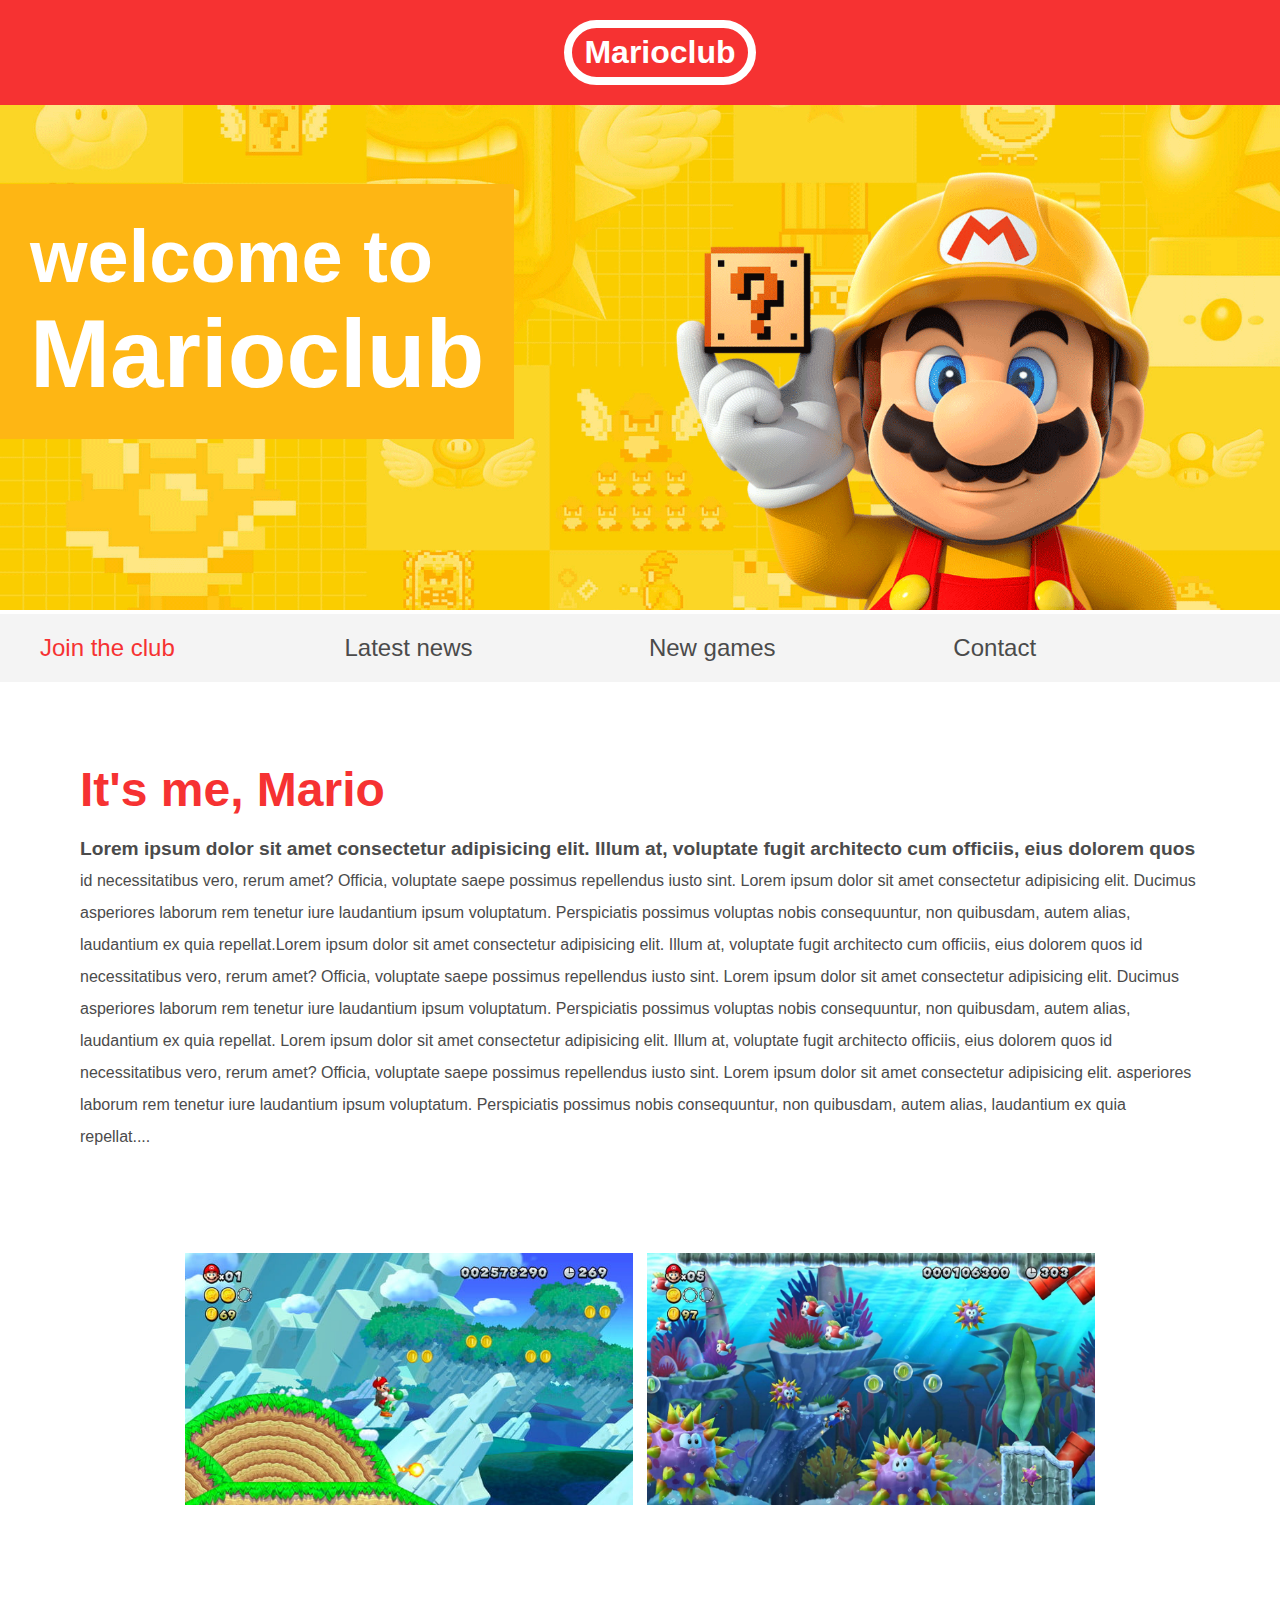
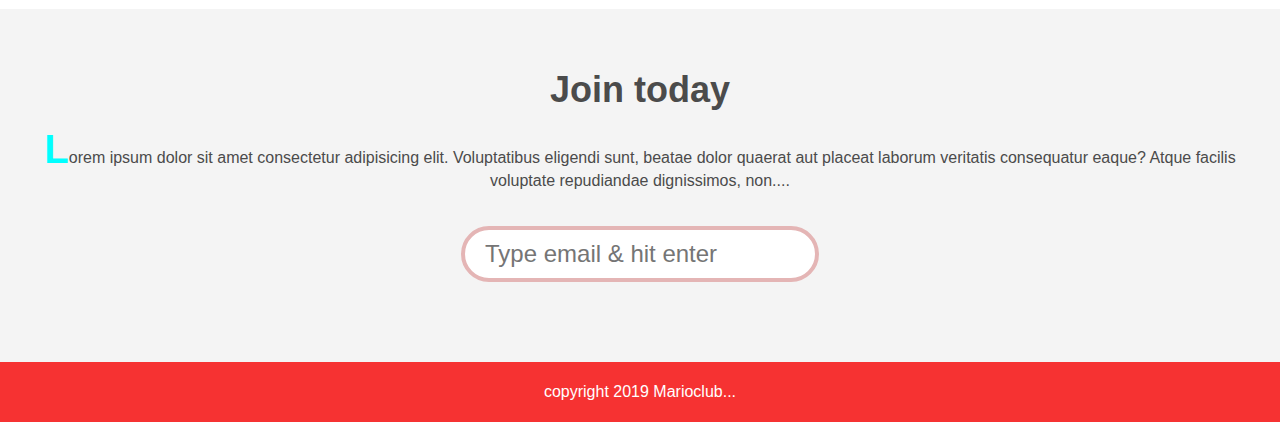
<file: index.html>
<!DOCTYPE html>
<html>
<head>
    <meta name="viewport" content="width=device-width, initial-scale=1.0">
    <link rel="stylesheet" href="style.css">
    <title>Marioclub</title>
</head>
<body>
    
    <header>
        <h1>Marioclub</h1>
    </header>
    <section class="banner">
        <img src="img/banner.png" alt="Marioclub welcome banner">
        <div class="welcome">
            <h2>welcome to <br><span>Marioclub</span></h2>
        </div>
    </section>    
    <nav class="main-nav">
        <ul>
            <li><a href="/join.html" class="join">Join the club</a></li>
            <li><a href="/news.html">Latest news</a></li>
            <li><a href="/games.html">New games</a></li>
            <li><a href="/contact.html">Contact</a></li>
        </ul>
    </nav>
    <main>
        <article>
            <h2>It's me, Mario</h2>
            <p>Lorem ipsum dolor sit amet consectetur adipisicing elit. Illum at, voluptate fugit architecto 
            cum officiis, eius dolorem quos id necessitatibus vero, rerum amet? Officia, voluptate saepe
            possimus repellendus iusto sint. Lorem ipsum dolor sit amet consectetur adipisicing elit. 
            Ducimus asperiores laborum rem tenetur iure laudantium ipsum voluptatum. Perspiciatis possimus
            voluptas nobis consequuntur, non quibusdam, autem alias, laudantium ex quia repellat.Lorem ipsum 
            dolor sit amet consectetur adipisicing elit. Illum at, voluptate fugit architecto 
            cum officiis, eius dolorem quos id necessitatibus vero, rerum amet? Officia, voluptate saepe
            possimus repellendus iusto sint. Lorem ipsum dolor sit amet consectetur adipisicing elit. 
            Ducimus asperiores laborum rem tenetur iure laudantium ipsum voluptatum. Perspiciatis possimus
            voluptas nobis consequuntur, non quibusdam, autem alias, laudantium ex quia repellat.
            Lorem ipsum dolor sit amet consectetur adipisicing elit. Illum at, voluptate fugit architecto 
             officiis, eius dolorem quos id necessitatibus vero, rerum amet? Officia, voluptate saepe
            possimus repellendus iusto sint. Lorem ipsum dolor sit amet consectetur adipisicing elit. 
             asperiores laborum rem tenetur iure laudantium ipsum voluptatum. Perspiciatis possimus
             nobis consequuntur, non quibusdam, autem alias, laudantium ex quia repellat.</p>
        </article>
        <ul class="images">
            <li><img src="img/thumb-1.png" alt="mario thumb 1"></li>
            <li><img src="img/thumb-2.png" alt="mario thumb 2"></li>
        </ul>
    </main>
    <section class="join">
        <h2>Join today</h2>
        <p>Lorem ipsum dolor sit amet consectetur adipisicing elit. Voluptatibus eligendi sunt, beatae dolor quaerat aut
            placeat laborum veritatis consequatur eaque? Atque facilis voluptate repudiandae dignissimos, non.</p>
        <form>
            <input type="email" name="email" placeholder="Type email & hit enter" required>
        </form>
    </section>
    <footer>
        <p class="copyright">copyright 2019 Marioclub</p>
    </footer>





</body>
</html>
</file>
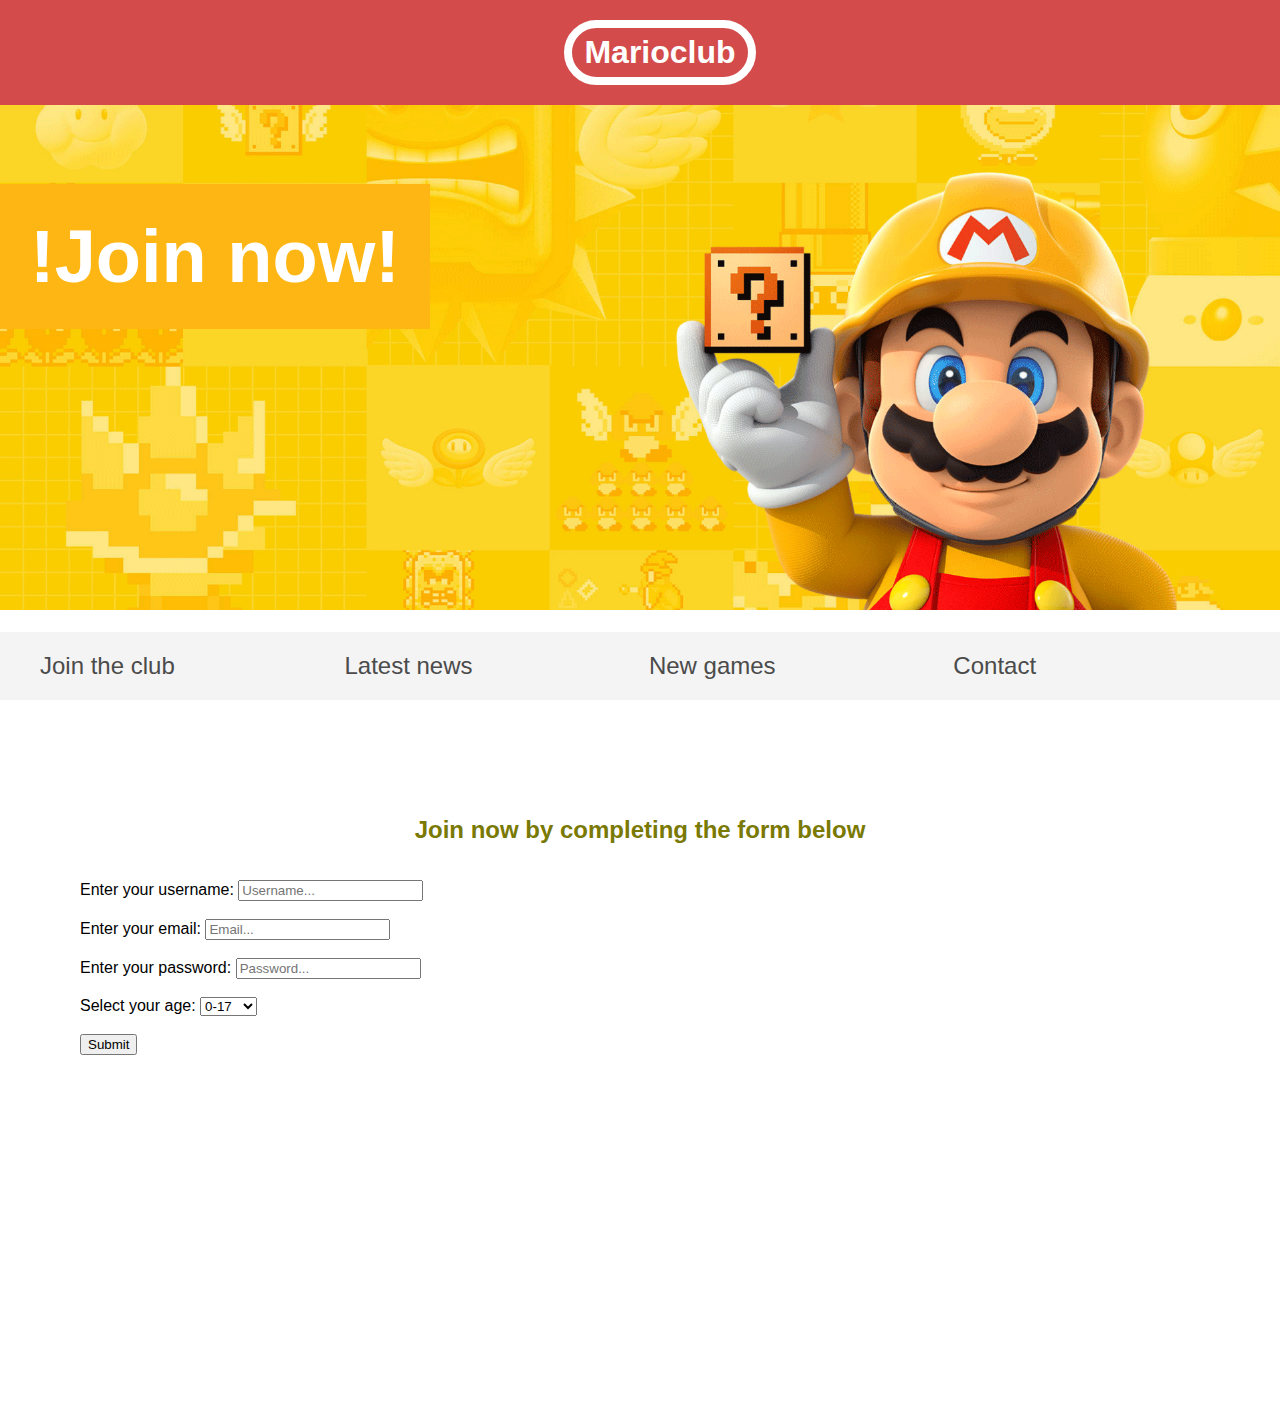
<file: join the club.html>
<!DOCTYPE html>
<html>
 <head>
    <title>Join the club</title>
    <link rel="stylesheet" href="join the club.css">
</head>
<body>
    <header>
        <h1>Marioclub</h1>
    </header>
    <section class="banner">
        <img src="img/banner.png" alt="mario">
        <div class="join">
            <h2>!Join now!</h2>
        </div>
    </section>
    <br>
    
    <nav class="main-nav">
        <ul>
            <li><a href="/join.html" class="join">Join the club</a></li>
            <li><a href="/news.html">Latest news</a></li>
            <li><a href="/games.html">New games</a></li>
            <li><a href="/contact.html">Contact</a></li>
        </ul>
    </nav>
    <br><br>
    <div>
<main>
    <h2>Join now by completing the form below</h2>
<br><br>    
        <form>
            <label for="username">Enter your username: </label>
            <input type="text"  id="username" required placeholder="Username...">
            <br><br>
            <label for="email">Enter your email:</label>
            <input type="email" id="email" required placeholder="Email..." >
            <br><br>
            <label for="password">Enter your password: </label>
            <input type="password" id="password" required placeholder="Password...">
            <br><br>
            <label for="age">Select your age: </label>
            <select name="age" id="age" required>
                <option value="a1">0-17</option>
                <option value="a2">18-25</option>
                <option value="a3">26-35</option>
                <option value="a4">36+</option>
            </select>
            <br><br>
            <input type="submit" value="Submit">
        </form>
        
<br>
<br><br><br>
<br>
<br><br><br><br>
<br><br><br><br>
<br><br><br>
    <div>

</main>

</body>
</html>
</file>
<file: style.css>
body, ul, li, h1, h2, a{
    margin: 0;
    padding: 0;
    font-family: arial;
}

header{
    background-color: #F63232;
    padding: 20px;
    text-align: center;
    position: fixed;
    width: 100%;
    z-index: 1;
    top: 0px;
    left: 0px;
}
header h1{
    color: white;
    border: 8px solid white;
    padding: 6px 12px;
    display: inline-block;
    border-radius: 36px;
}
.banner{
    position: relative;
}
.banner img{
    max-width: 100%;
}
.banner .welcome{
    background-color: #FEB614;
    color: white;
    padding: 30px;
    position: absolute;
    left: 0px;
    top: 30%;
}
.banner h2{
    font-size: 74px;
}
.banner h2 span{
    font-size: 1.3em;
}
nav{
    background-color: #F4F4F4;
    padding: 20px;
    position: sticky;
    top: 105px;
}
nav ul{
    white-space: nowrap;
    max-width: 1200px;
    margin: 0 auto;
}
nav li{
    width: 25%;
    display: inline-block;
    font-size: 24px;
}
nav li a{
    text-decoration: none;
    color: #4B4B4B;
}
nav li a.join{
    color: #F63232;
}
main{
    max-width: 100%;
    width: 1200px;
    margin: 80px auto;
    padding: 0 40px;
    box-sizing: border-box;
}
article h2{
    color: #F63232;
    font-size: 48px;
}
article p{
    line-height: 2em;
    color: #4b4b4b;
}
.images{
    text-align: center;
    margin: 80px 0;
    white-space: nowrap;
}
.images li{
    display: inline-block;
    width: 40%;
    margin: 20px 5px;
}
.images li img{
    max-width: 100%;
}
section.join{
    background: #F4F4F4;
    text-align: center;
    padding: 60px 20px;
    color: #4b4b4b;
}
.join h2{
    font-size: 36px;
}
form input{
   margin: 20px 0;
   padding: 10px 20px;
   font-size: 24px;
   border: 4px solid rgb(228, 181, 181);
   border-radius: 28px;
}
footer{
    background: #F63232;
    color: white;
    text-align: center;
    padding: 5px;
}

nav li a:hover{
    text-decoration: underline;
}

.images li:hover{
    position: relative;
    top: -6px;
}
form input:focus{
    border:4px dashed #4B4B4B;
    outline: none;
}
form input:valid{
    border: 4px solid green;
}
article p::first-line{
    font-weight: bold;
    font-size: 1.2em;
}
section.join p::first-letter{
    font-weight: bold;
    color: aqua;
    font-size: 2.5em;
}
p::selection{
    background-color: red;
    color: white;
}
p::after{
    content: '...';
}

@media screen and (max-width: 1400px){
    
}
</file>
<file: join the club.css>
body, li, ul, h1, h2, a{
    margin: 0;
    padding: 0;
    font-family: arial;
}
header{
    background-color: rgb(212, 75, 75);
    padding: 20px;
    text-align: center;
    position: fixed;
    width: 100%;
    top: 0px;
    left: 0px;
    z-index: 1;
}
header h1{
    border: 8px solid white;
    display: inline-block;
    padding: 6px 12px;
    border-radius: 36px;
    color: white;
}
.banner{
    position: relative;
}
.banner img{
    width: 100%;
}
.banner .join{
    background-color: #FEB614;
    padding: 30px;
    position: absolute;
    top: 30%;
    left: 0px;
    
}
.join h2{
    color: white;
    font-size: 74px;
    
}
nav{
    padding: 20px;
    background-color: #F4F4F4;
    position: sticky;
    top: 105px;
    z-index: 1;
}
nav ul{
    max-width: 1200px;
    white-space: nowrap;
    margin: 0 auto;
}
nav ul li{
    width: 25%;
    display: inline-block;
    font-size: 24px;
}
nav li a{
    text-decoration: none;
    color: #4B4B4B;

}
nav li a:hover{
    color: red;
    text-decoration: underline;
}
div h2{
    position: relative;
    text-align: center;
    color: rgb(121, 121, 4)
}
main{
    max-width: 100%;
    width: 1200px;
    margin: 80px auto;
    padding: 0 40px;
    box-sizing: border-box;
}
</file>
